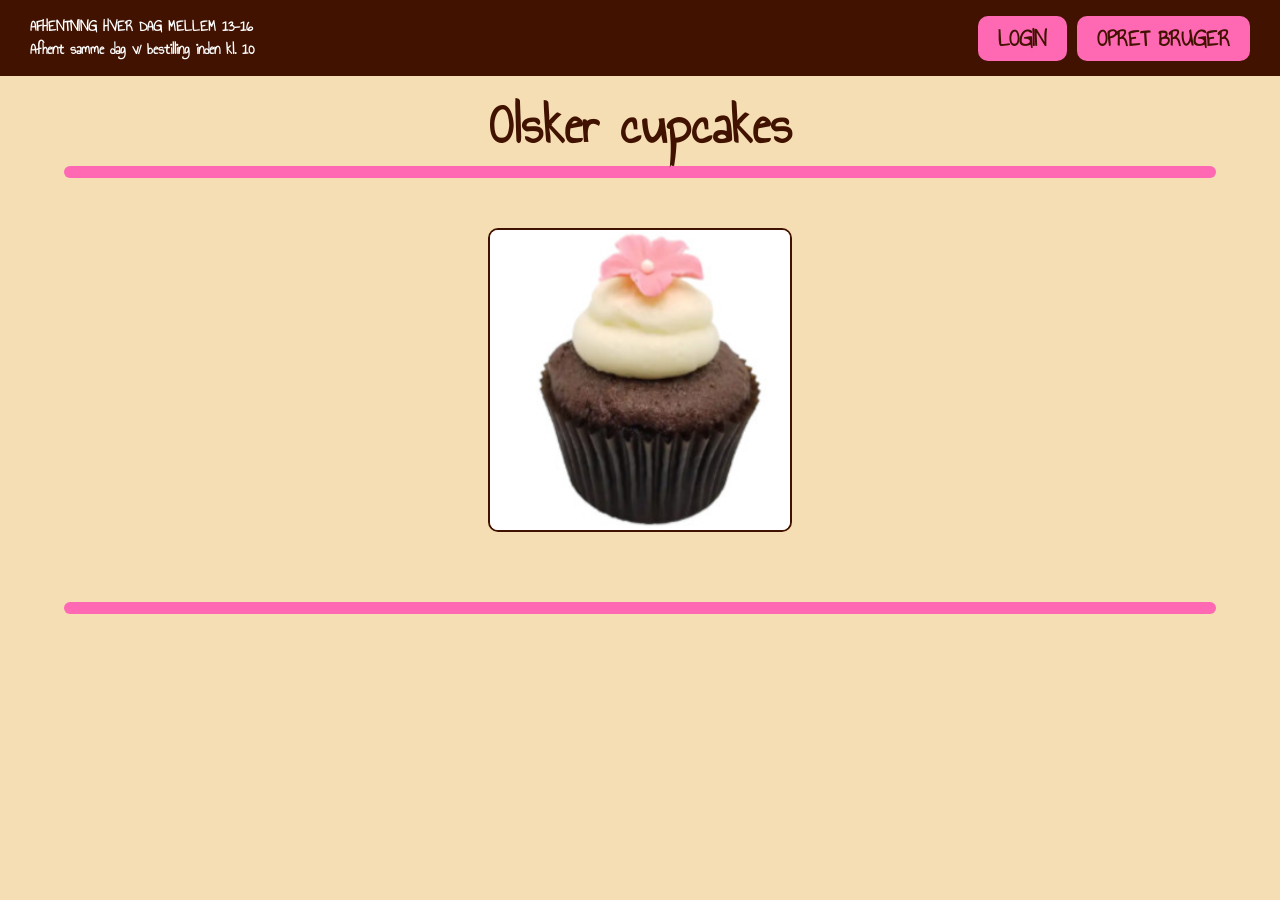
<file: src/main/resources/templates/index.html>
<!DOCTYPE html>
<html xmlns="http://www.w3.org/1999/xhtml" xmlns:th="http://www.thymeleaf.org">
<head>
    <link rel="preconnect" href="https://fonts.googleapis.com">
    <link rel="preconnect" href="https://fonts.gstatic.com" crossorigin>
    <link href="https://fonts.googleapis.com/css2?family=Annie+Use+Your+Telescope&display=swap" rel="stylesheet">
    <title>Olsker cupcakes - forside</title>
    <meta charset="UTF-8">
    <meta name="viewport" content="width=device-width, initial-scale=1.0">
    <link href="../public/css/styles.css" th:href="@{/css/styles.css}" rel="stylesheet"/>
</head>

<body>
<header class="top-bar">
    <div class="info-text">
        AFHENTNING HVER DAG MELLEM 13-16<br>
        <span class="sub-text">Afhent samme dag v/ bestilling inden kl. 10</span>
    </div>

    <div class="user-menu">
        <a href="login" class="btn-min-side">LOGIN</a>
        <a href="opretbruger" class="btn-min-side">OPRET BRUGER</a>
    </div>
</header>

<section class="logo-container">
    <h1>Olsker cupcakes</h1>
    <div class="hotpink-line-thick"></div>
</section>

<main class="banner-section">

    <div class="banner-window">
        <div class="banner-slides">
            <img th:src="@{/images/cupcake1.jpg}" src="../public/images/cupcake1.jpg" alt="Cupcake 1">
            <img th:src="@{/images/cupcake2.jpg}" src="../public/images/cupcake2.jpg" alt="Cupcake 2">
            <img th:src="@{/images/cupcake3.jpg}" src="../public/images/cupcake3.jpg" alt="Cupcake 3">
            <img th:src="@{/images/cupcake4.jpg}" src="../public/images/cupcake4.jpg" alt="Cupcake 4">
            <img th:src="@{/images/cupcake5.jpg}" src="../public/images/cupcake5.jpg" alt="Cupcake 5">
            <img th:src="@{/images/cupcake6.jpg}" src="../public/images/cupcake6.jpg" alt="Cupcake 6">
            <img th:src="@{/images/cupcake7.jpg}" src="../public/images/cupcake7.jpg" alt="Cupcake 7">
            <img th:src="@{/images/cupcake8.jpg}" src="../public/images/cupcake8.jpg" alt="Cupcake 8">
            <img th:src="@{/images/cupcake1.jpg}" src="../public/images/cupcake1.jpg" alt="Cupcake 1 loop">
        </div>
    </div>
</main>
<footer class="bottom-decoration">
    <div class="hotpink-line-thick"></div>
</footer>

</body>
</html>
</file>
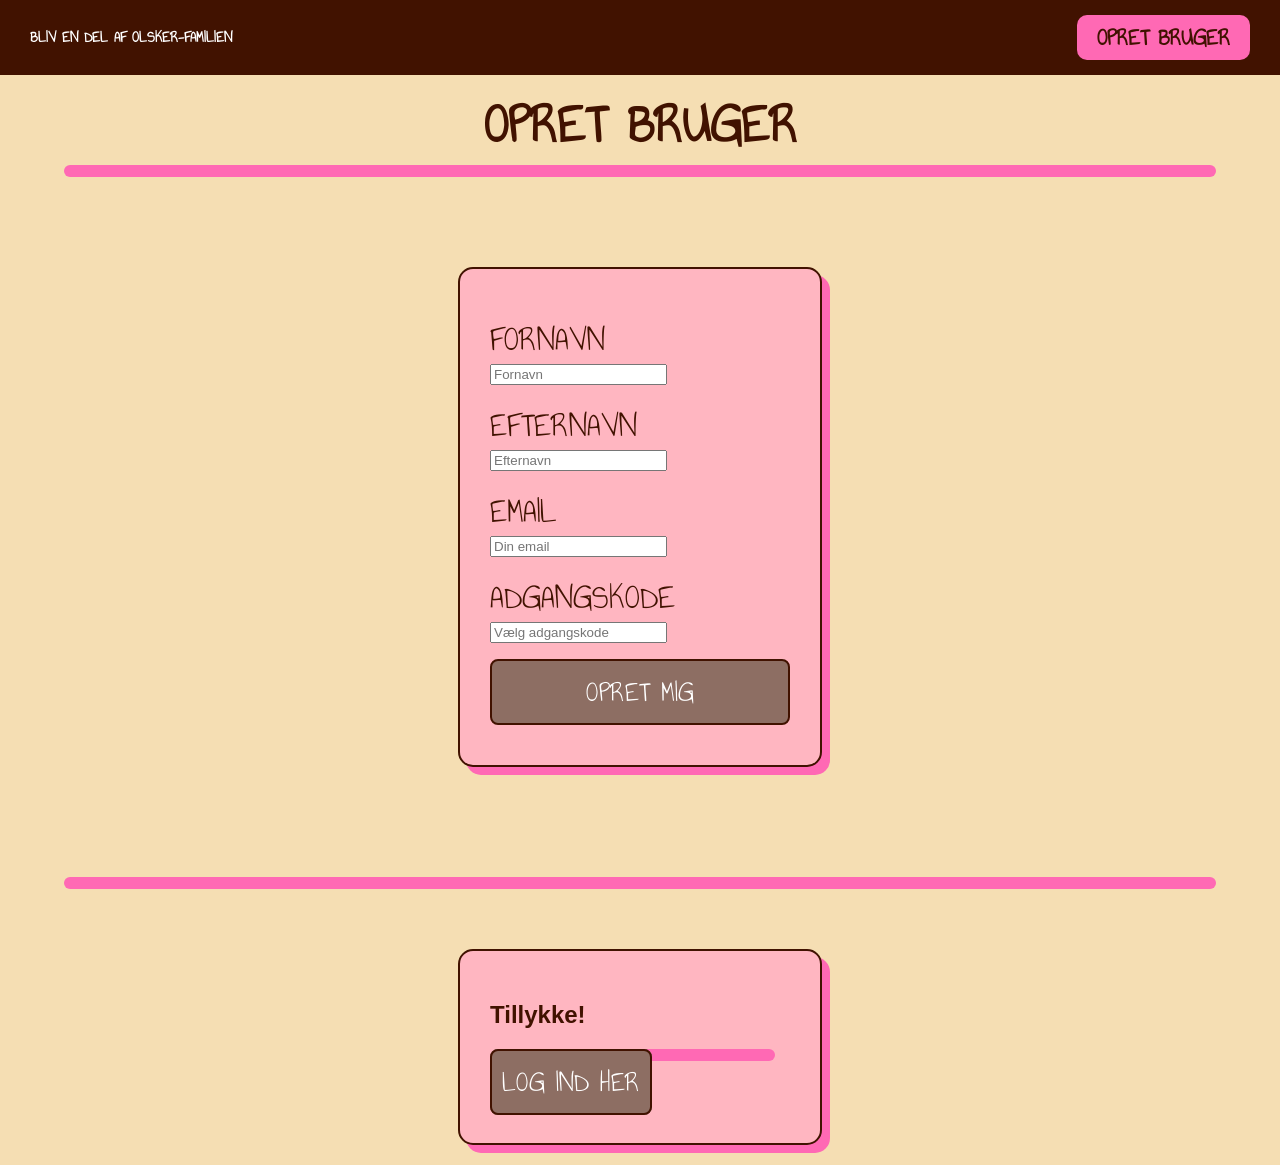
<file: src/main/resources/templates/opretbruger.html>
<!DOCTYPE html>
<html xmlns="http://www.w3.org/1999/xhtml" xmlns:th="http://www.thymeleaf.org">
<head>
    <link rel="preconnect" href="https://fonts.googleapis.com">
    <link rel="preconnect" href="https://fonts.gstatic.com" crossorigin>
    <link href="https://fonts.googleapis.com/css2?family=Annie+Use+Your+Telescope&display=swap" rel="stylesheet">
    <title>Olsker cupcakes - Opret bruger</title>
    <meta charset="UTF-8">
    <meta name="viewport" content="width=device-width, initial-scale=1.0">
    <link href="../public/css/styles.css" th:href="@{/css/styles.css}" rel="stylesheet"/>
</head>

<body>
<header class="top-bar">
    <div class="info-text">BLIV EN DEL AF OLSKER-FAMILIEN</div>
    <div class="user-menu">
        <a href="index.html" class="btn-min-side">OPRET BRUGER</a>
    </div>
</header>

<section class="logo-container">
    <h1>OPRET BRUGER</h1>
    <div class="hotpink-line-thick"></div>
</section>

<main class="login-wrapper">
    <form class="selection-box register-box" action="/register" method="post">

        <label for="fname">FORNAVN</label>
        <input type="text" id="fname" name="firstname" placeholder="Fornavn" required>

        <label for="lname">EFTERNAVN</label>
        <input type="text" id="lname" name="lastname" placeholder="Efternavn" required>

        <label for="email">EMAIL</label>
        <input type="email" id="email" name="email" placeholder="Din email" required>

        <label for="pwd">ADGANGSKODE</label>
        <input type="password" id="pwd" name="password" placeholder="Vælg adgangskode" required>

        <p th:if="${message}" th:text="${message}" style="color: #411200; font-weight: bold; margin-top: 10px;"></p>

        <button type="submit" class="btn-tilfoej">OPRET MIG</button>
    </form>
</main>

<footer class="bottom-decoration">
    <div class="hotpink-line-thick"></div>
</footer>
<!-- if siger til Thymeleaf, vis kun boks hvis successMsg findes -->
<div th:if="${successMsg}" class="popup-overlay">
    <div class="selection-box popup-content">
        <h2>Tillykke!</h2>
        <p th:text="${successMsg}"></p>
        <div class="hotpink-line-thick popup-line"></div>
        <a th:href="@{/login}" class="btn-tilfoej">LOG IND HER</a>
    </div>
</div>
</body>
</html>
</file>
